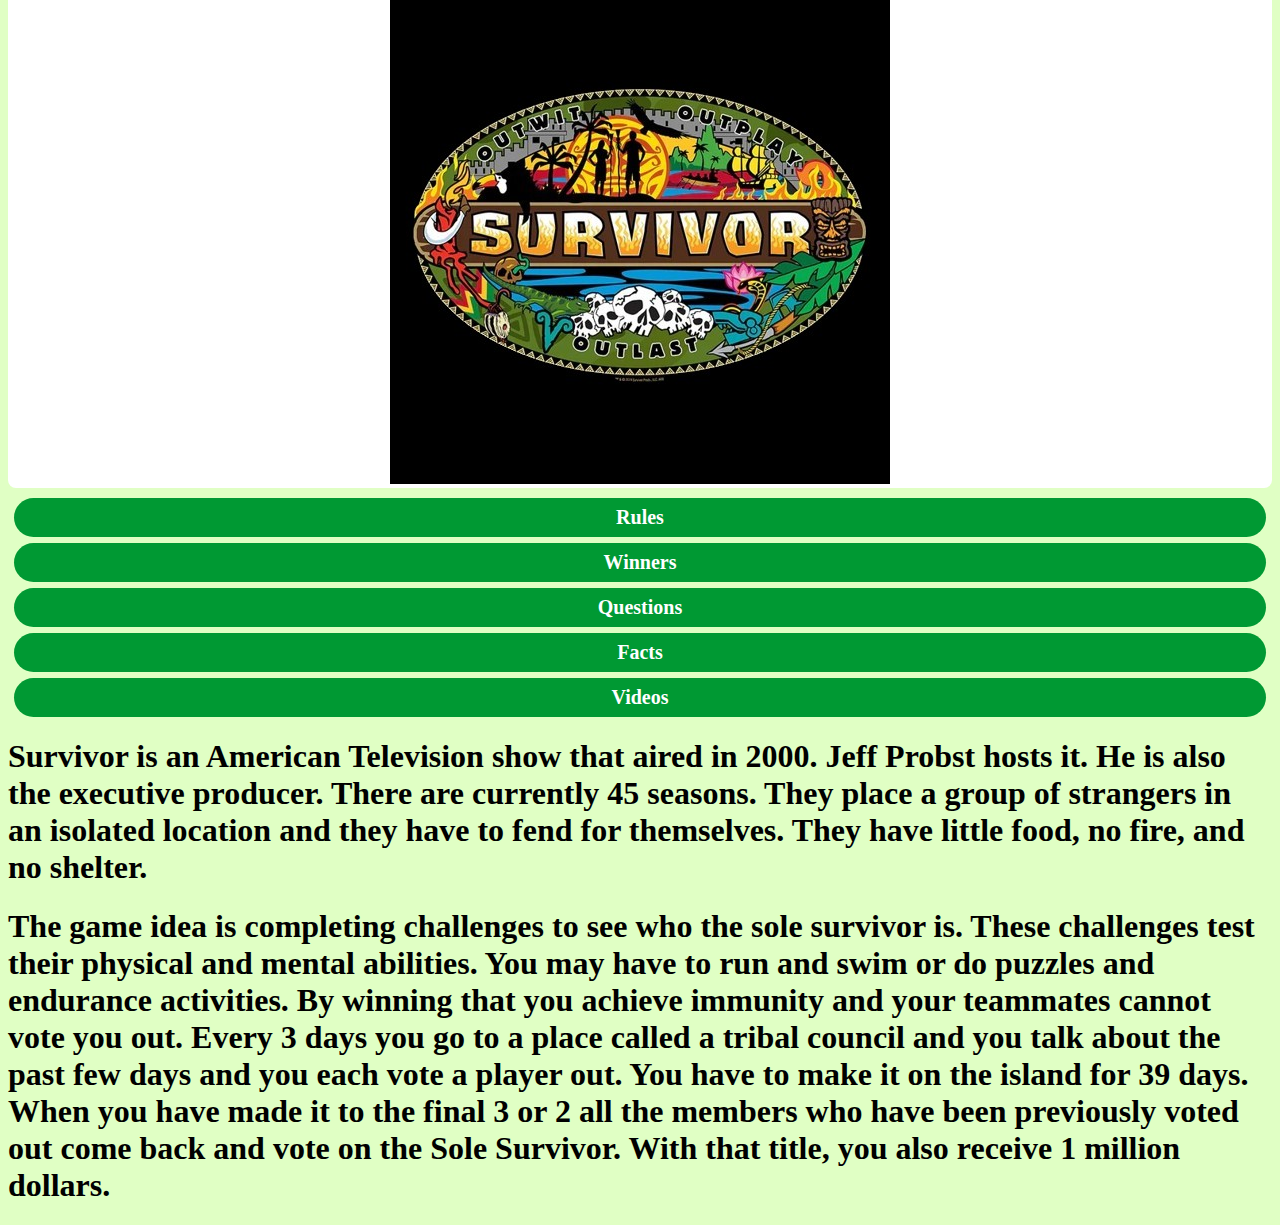
<file: index.html>
<!DOCTYPE html>
<html lang="en">
<head>
	<link rel="stylesheet" href="css/final.css">
	<title>Survior</title>
	<meta charset="utf-8">
	<meta name="viewport" content="width=device-width, initial-scale=1">
</head>
<body>

	<div id="container">
	
	
	<header>
		<img src="images/3.jpg">
		
	</header>

		<nav>
		<ul>
			<li><a href="index.html">Rules</a></li>
			<li><a href="winners.html">Winners </a></li>
			<li><a href="questions.html">Questions</a></li>		
			<li><a href="facts.html">Facts </a></li>
			<li><a href="videos.html">Videos </a></li>
			</ul>
	</nav>
	
	
	<main>
	<h1>Survivor is an American Television show that aired in 2000. Jeff Probst hosts it. He is also the executive producer. There are currently 45 seasons. They place a group of strangers in an isolated location and they have to fend for themselves. They have little food, no fire, and no shelter. 

<h1>The game idea is completing challenges to see who the sole survivor is. These challenges test their physical and mental abilities. You may have to run and swim or do puzzles and endurance activities. By winning that you achieve immunity and your teammates cannot vote you out. Every 3 days you go to a place called a tribal council and you talk about the past few days and you each vote a player out. You have to make it on the island for 39 days. When you have made it to the final 3 or 2 all the members who have been previously voted out come back and vote on the Sole Survivor. With that title, you also receive 1 million dollars.

	</main>

	<!-- Use the footer area to add webpage footer content -->
	<footer>
	
	</footer>

	</div>

</body>
</html>
</file>
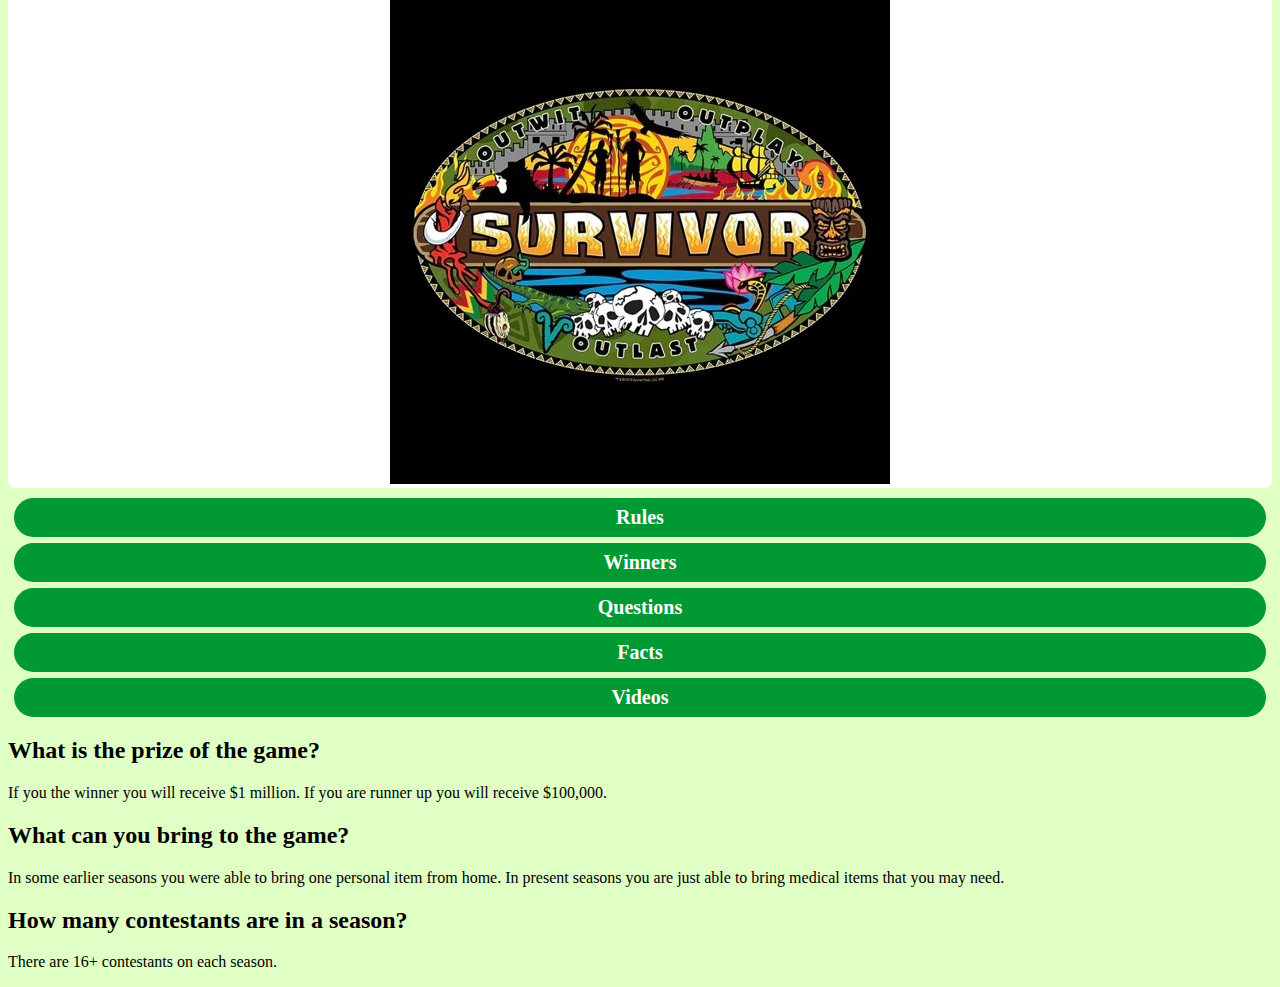
<file: questions.html>
<!DOCTYPE html>
<html lang="en">
<head>
	<link rel="stylesheet" href="css/final.css">
	<title>Survior</title>
	<meta charset="utf-8">
	<meta name="viewport" content="width=device-width, initial-scale=1">
</head>
<body>

	<div id="container">
	
	
	<header>
		<img src="images/3.jpg">
		
	</header>

		<nav>
		<ul>
			<li><a href="index.html">Rules</a></li>
			<li><a href="winners.html">Winners </a></li>
			<li><a href="questions.html">Questions</a></li>		
			<li><a href="facts.html">Facts </a></li>
			<li><a href="videos.html">Videos </a></li>
			</ul>
	</nav>
	
	
	<main>
	
	<h2>What is the prize of the game?</h2>
If you the winner you will receive $1 million. If you are runner up you will receive $100,000.

<h2>What can you bring to the game?</h2>
In some earlier seasons you were able to bring one personal item from home. In present seasons you are just able to bring medical items that you may need. 

<h2>How many contestants are in a season?</h2>
There are 16+ contestants on each season.
	</main>

	<!-- Use the footer area to add webpage footer content -->
	<footer>
	
	</footer>

	</div>

</body>
</html>
</file>
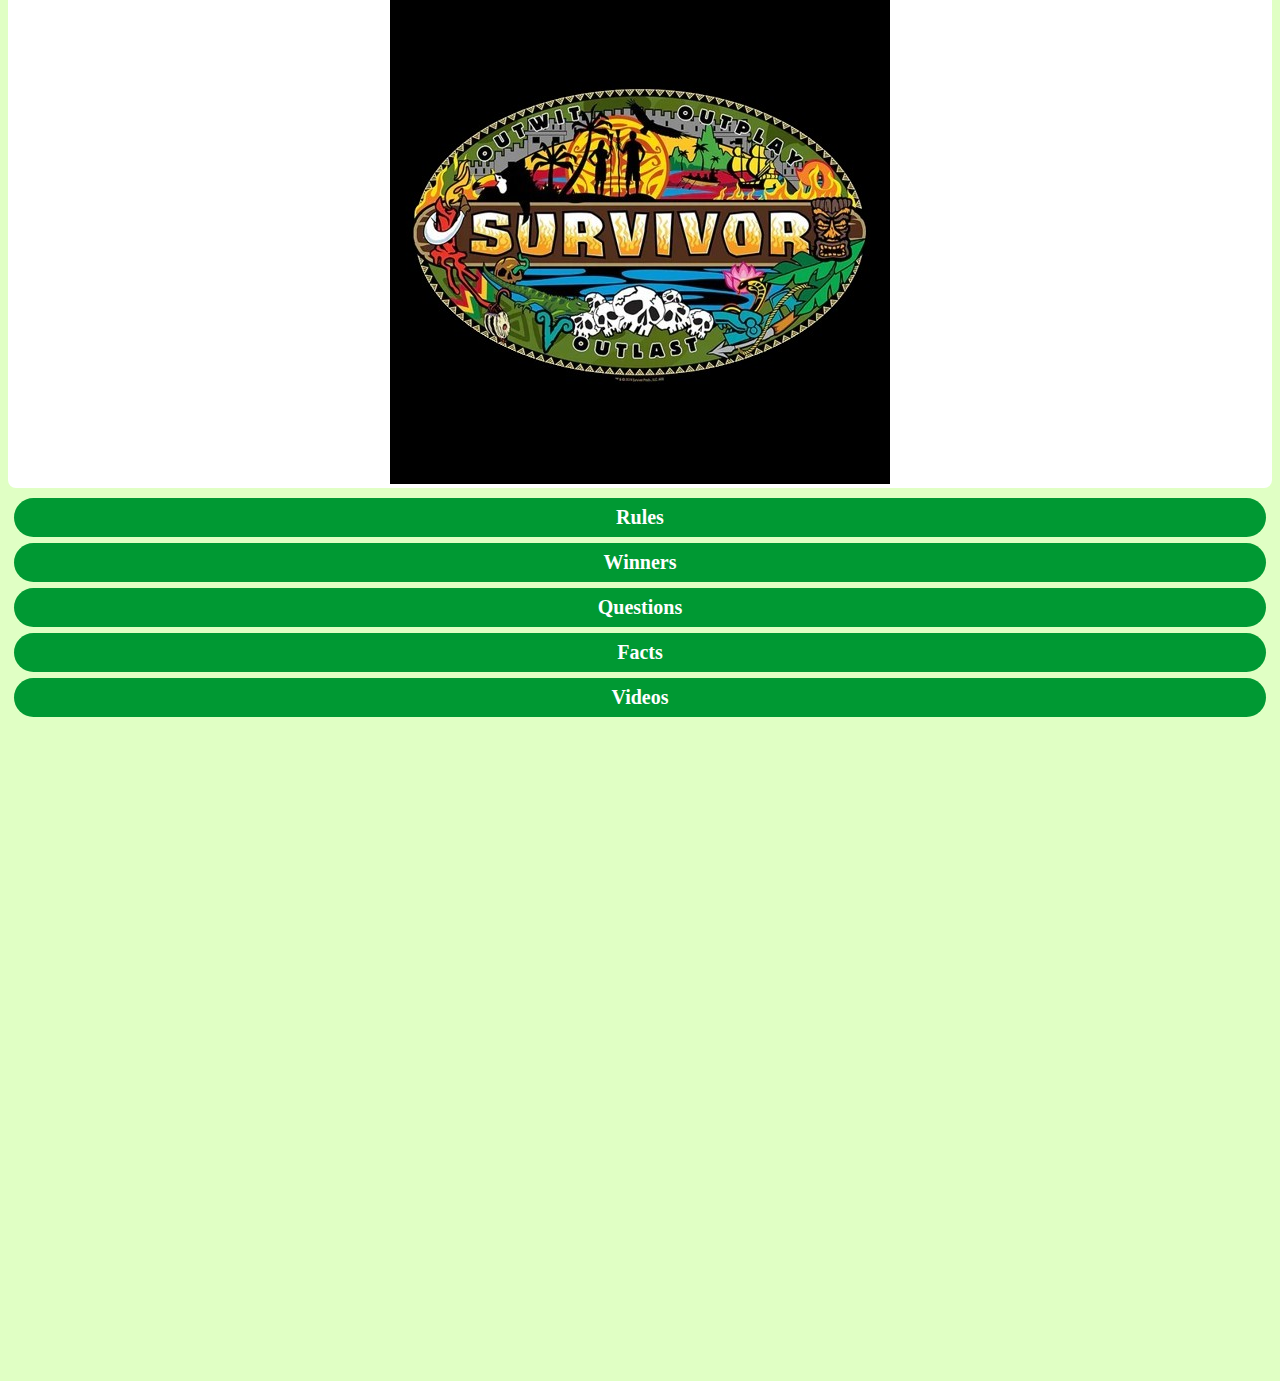
<file: videos.html>
<!DOCTYPE html>
<html lang="en">
<head>
	<link rel="stylesheet" href="css/final.css">
	<title>Survior</title>
	<meta charset="utf-8">
	<meta name="viewport" content="width=device-width, initial-scale=1">
</head>
<body>

	<div id="container">
	
	
	<header>
		<img src="images/3.jpg">
		
	</header>

		<nav>
		<ul>
			<li><a href="index.html">Rules</a></li>
			<li><a href="winners.html">Winners </a></li>
			<li><a href="questions.html">Questions</a></li>		
			<li><a href="facts.html">Facts </a></li>
			<li><a href="videos.html">Videos </a></li>
			</ul>
	</nav>
	
	
	<main>
	<iframe width="560" height="315" src="https://www.youtube.com/embed/zQm-McdW_KQ?si=fY13Pz_coV-0qTBR" title="YouTube video player" frameborder="0" allow="accelerometer; autoplay; clipboard-write; encrypted-media; gyroscope; picture-in-picture; web-share" allowfullscreen></iframe>
	
	<iframe width="560" height="315" src="https://www.youtube.com/embed/chy84PQiajE?si=MGoMJXG08Z5APj42" title="YouTube video player" frameborder="0" allow="accelerometer; autoplay; clipboard-write; encrypted-media; gyroscope; picture-in-picture; web-share" allowfullscreen></iframe>
	<iframe width="560" height="315" src="https://www.youtube.com/embed/g9m5KTzaafo?si=7MYz-ymlu2zVImEU" title="YouTube video player" frameborder="0" allow="accelerometer; autoplay; clipboard-write; encrypted-media; gyroscope; picture-in-picture; web-share" allowfullscreen></iframe>
	<iframe width="560" height="315" src="https://www.youtube.com/embed/3rPnIc-afKU?si=eXsDP73iYBUKuCqi" title="YouTube video player" frameborder="0" allow="accelerometer; autoplay; clipboard-write; encrypted-media; gyroscope; picture-in-picture; web-share" allowfullscreen></iframe>
	
	</main>

	<!-- Use the footer area to add webpage footer content -->
	<footer>
	
	</footer>

	</div>

</body>
</html>
</file>
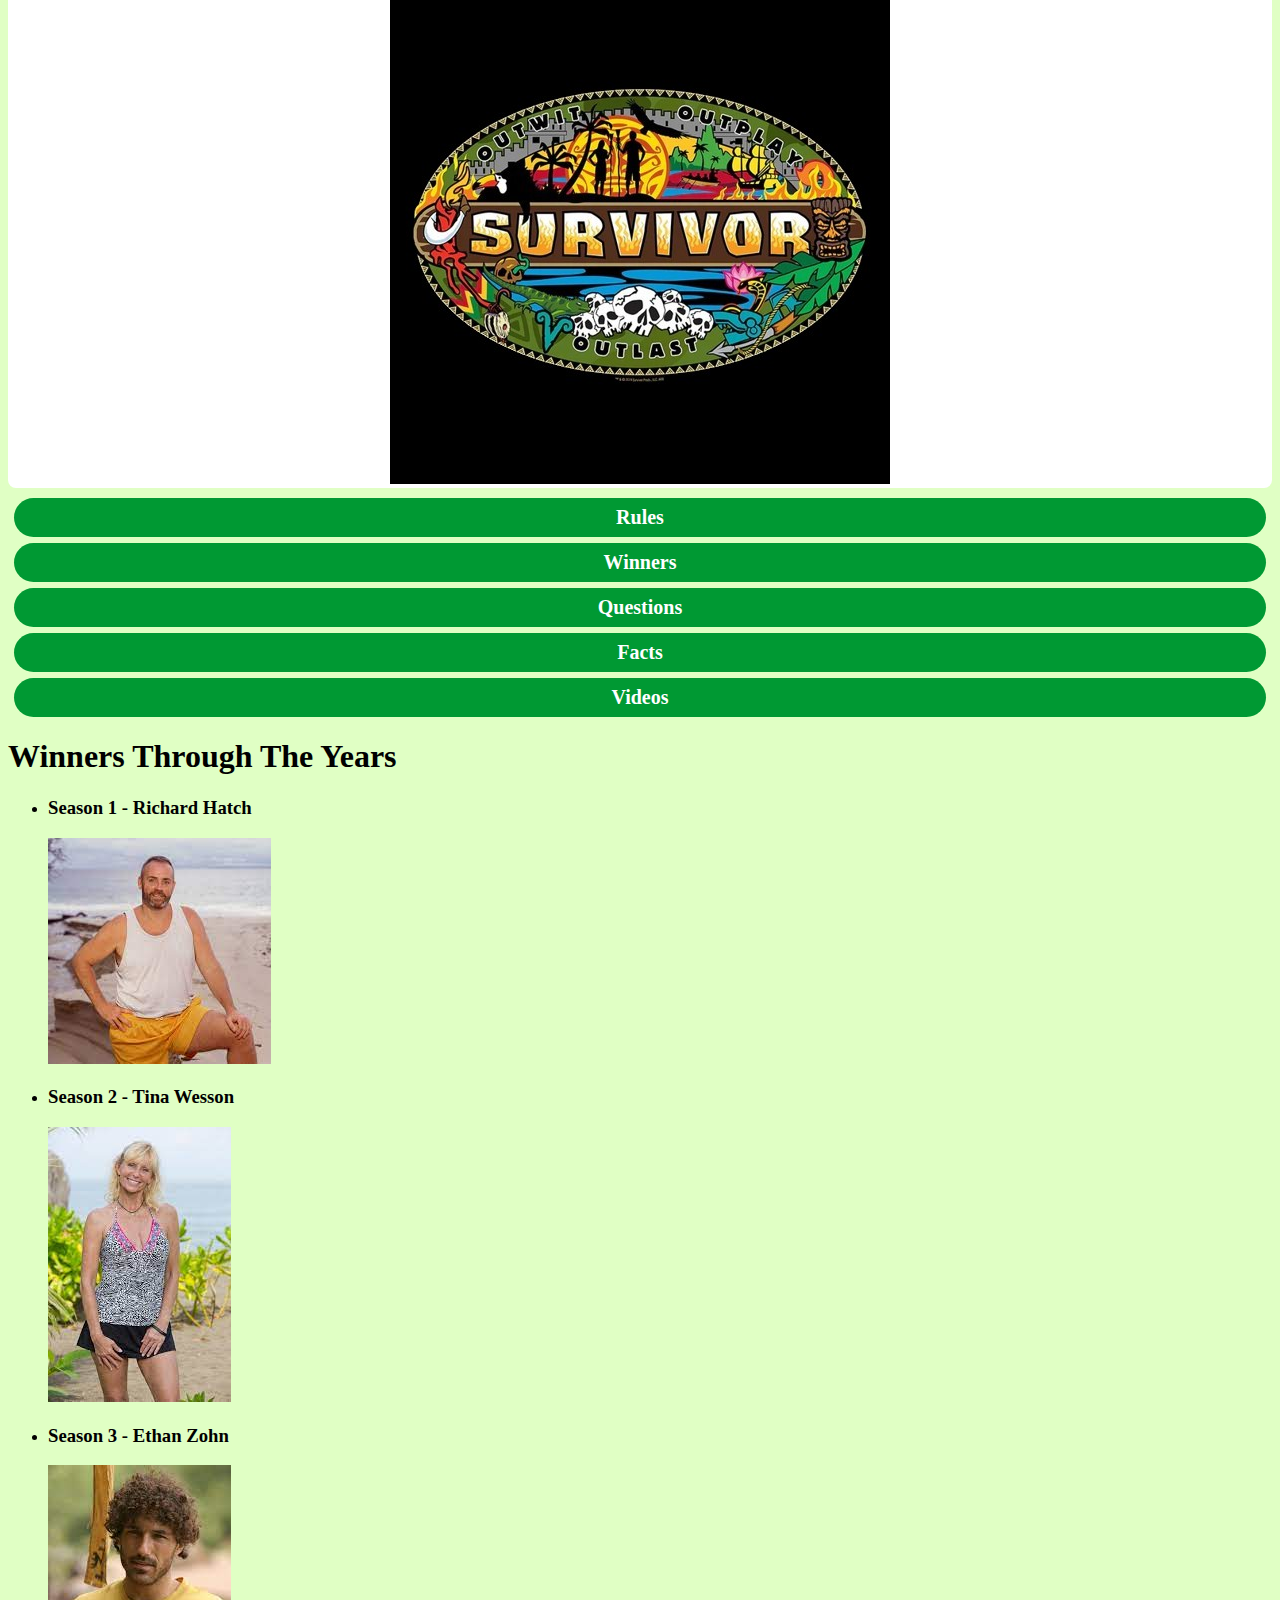
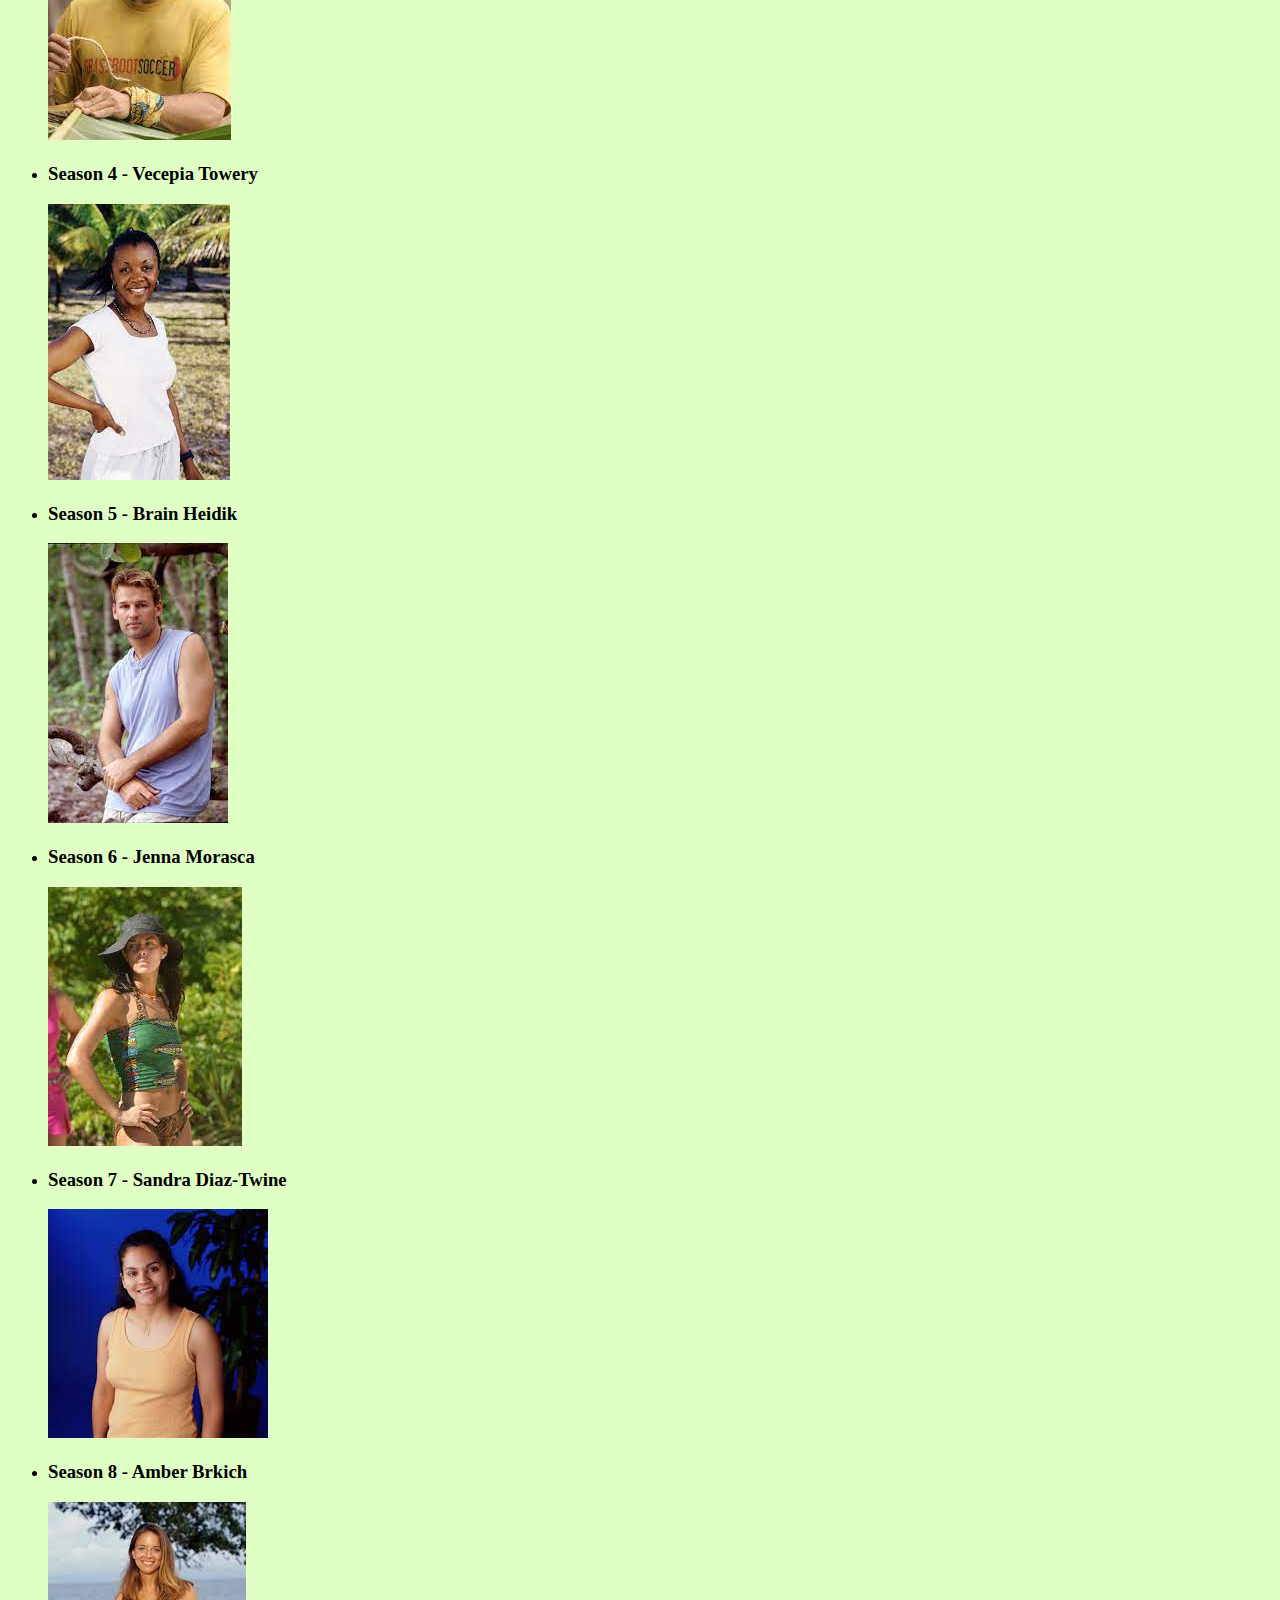
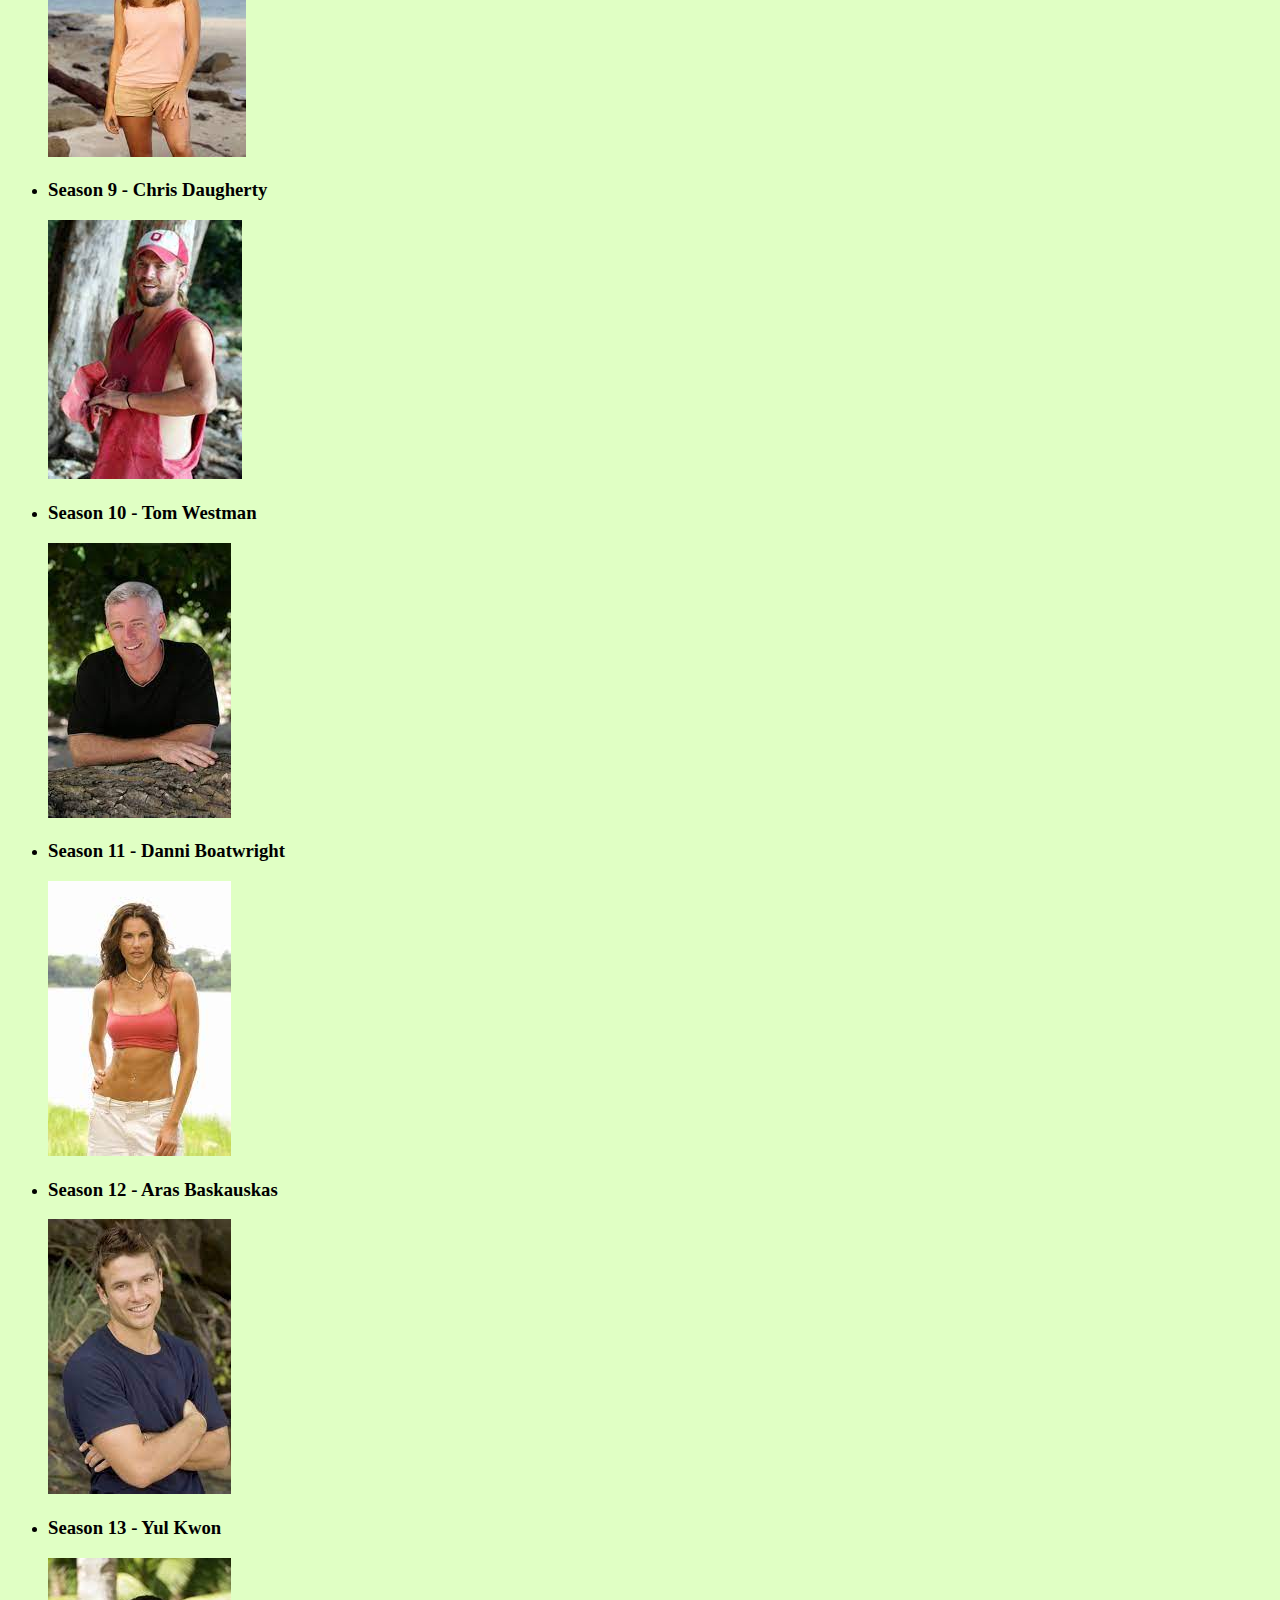
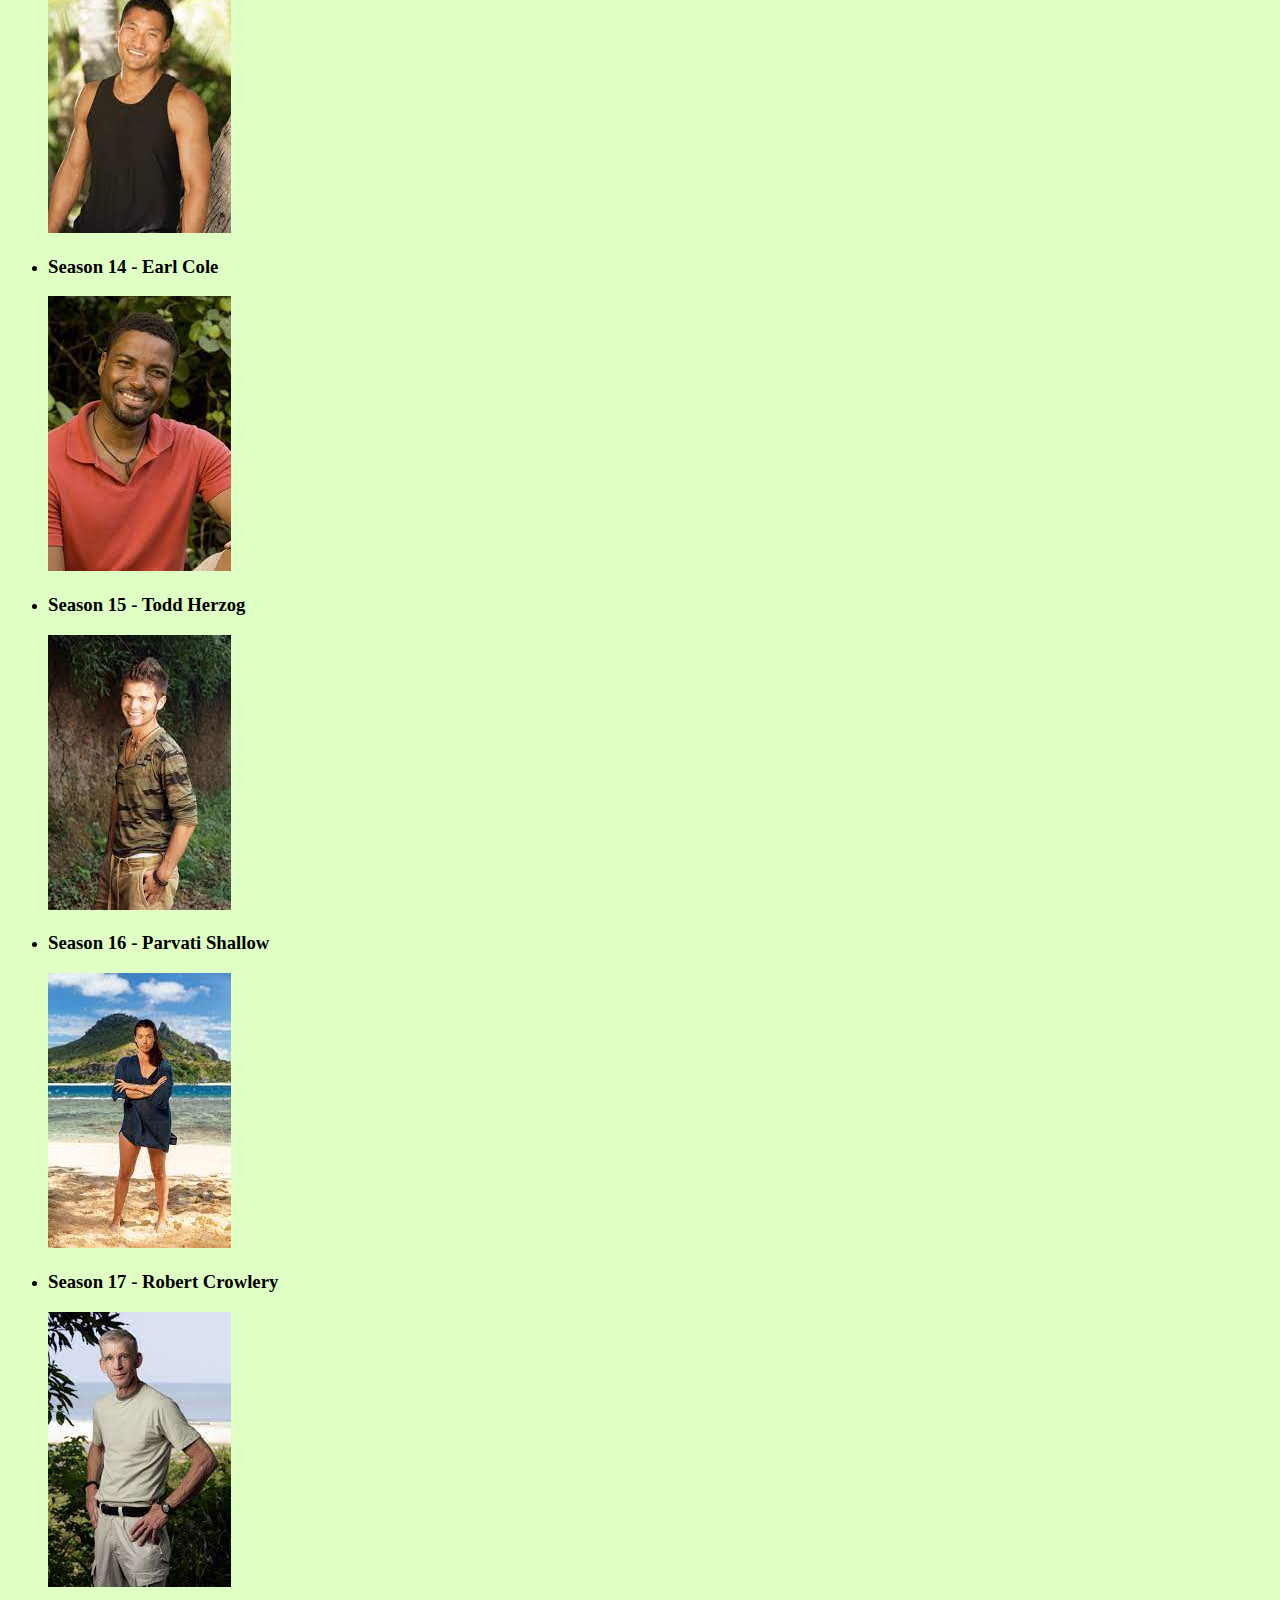
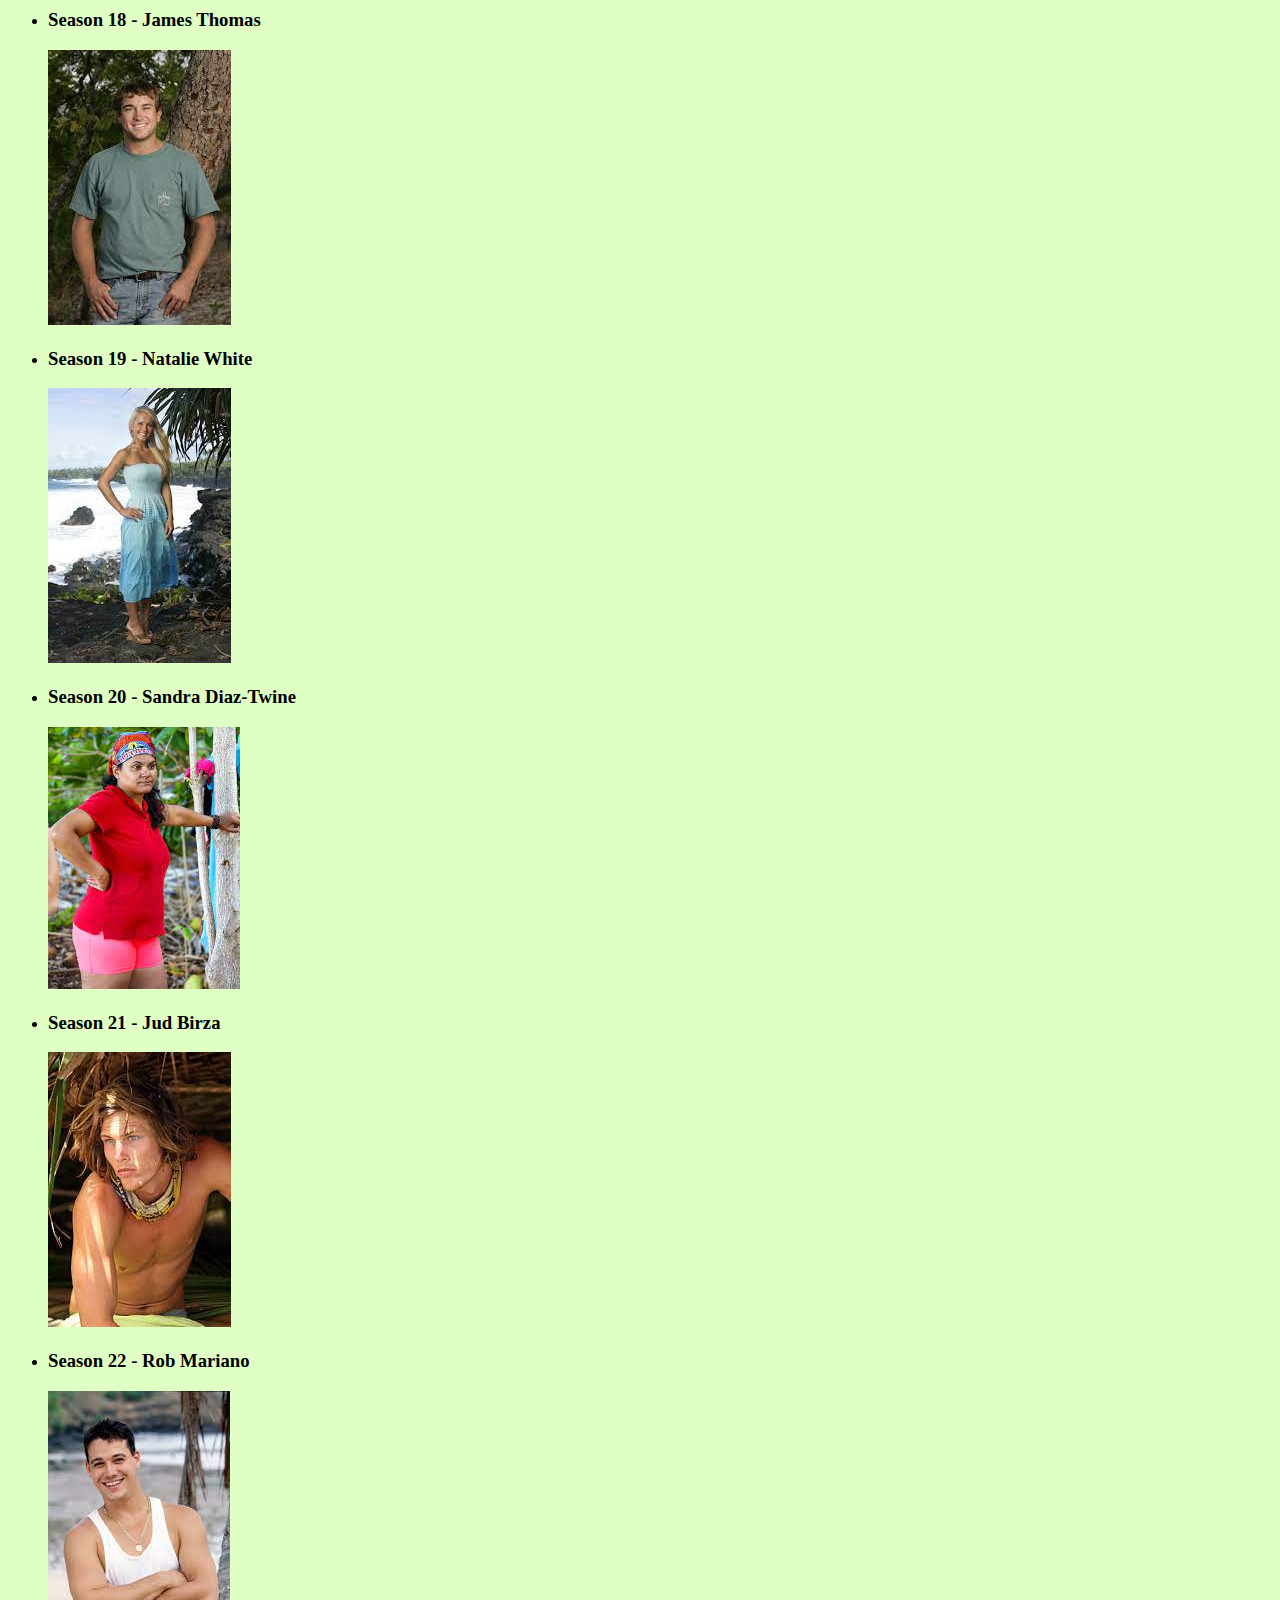
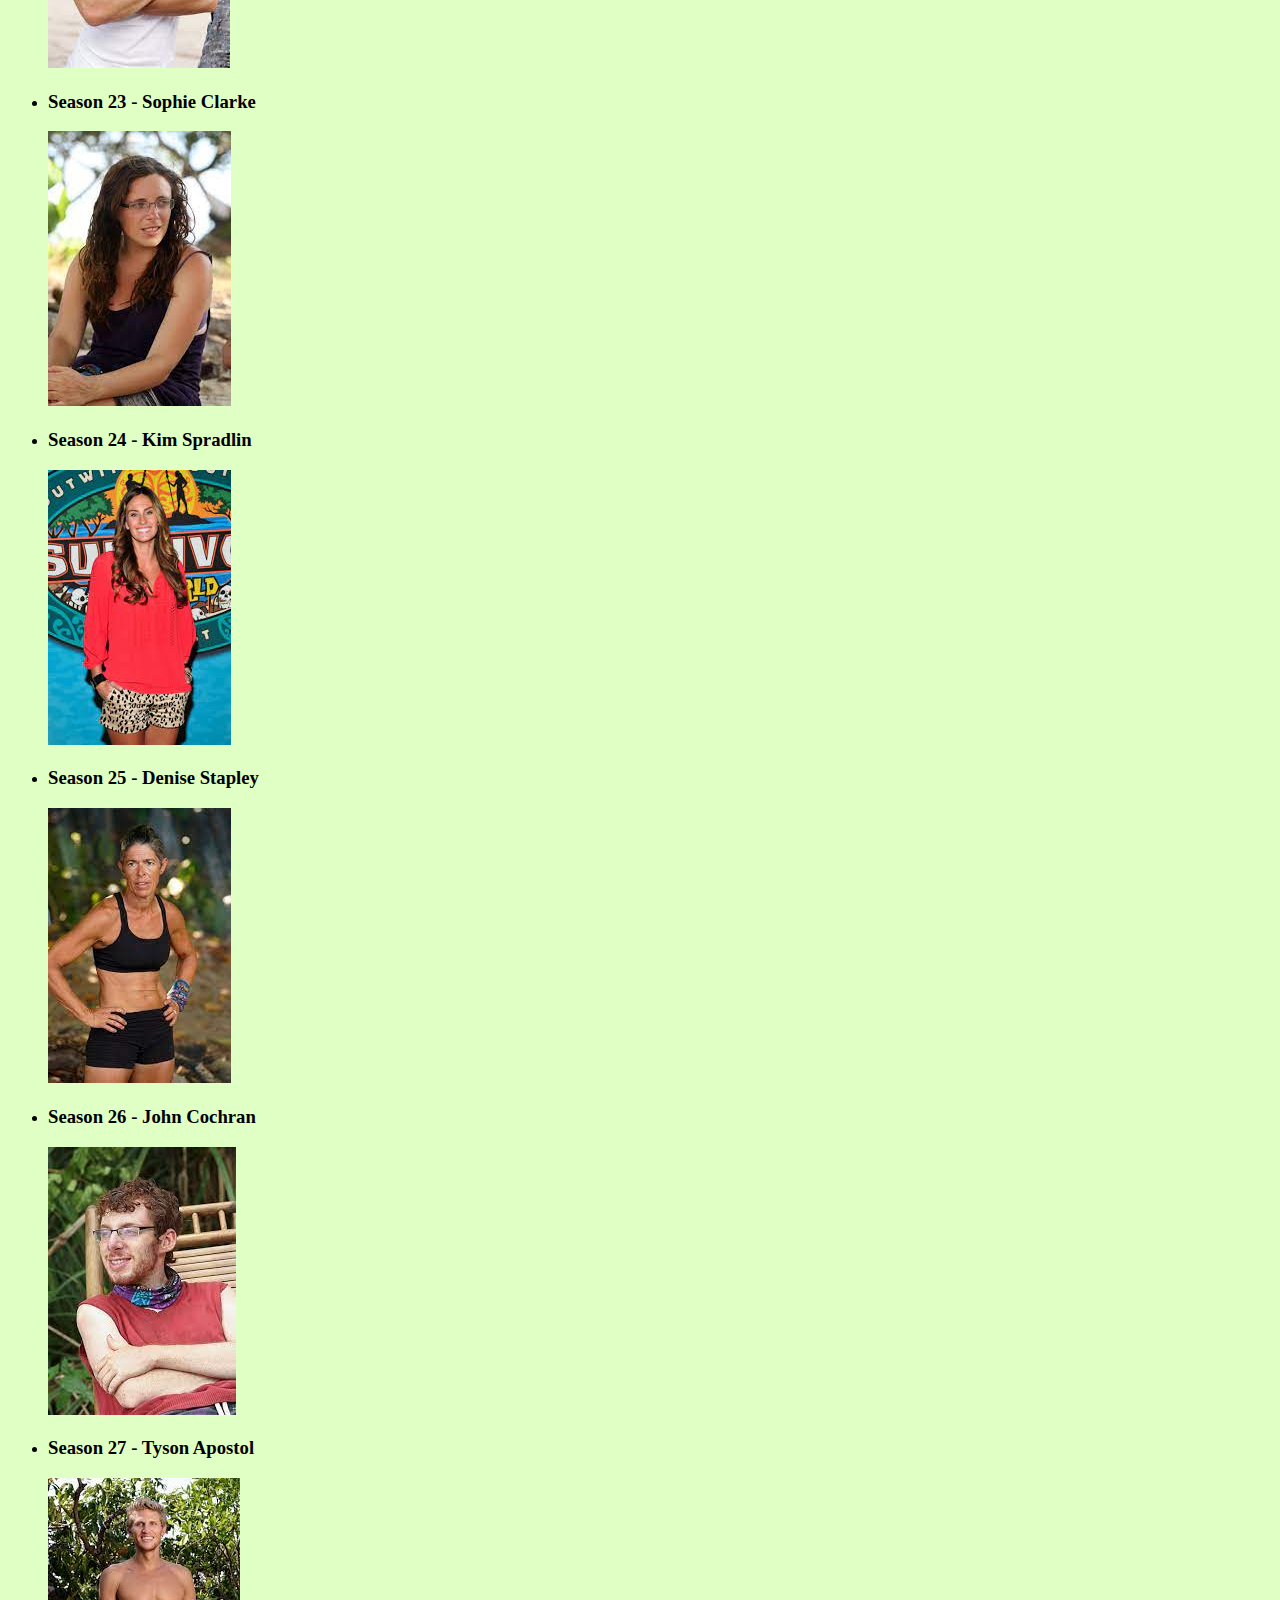
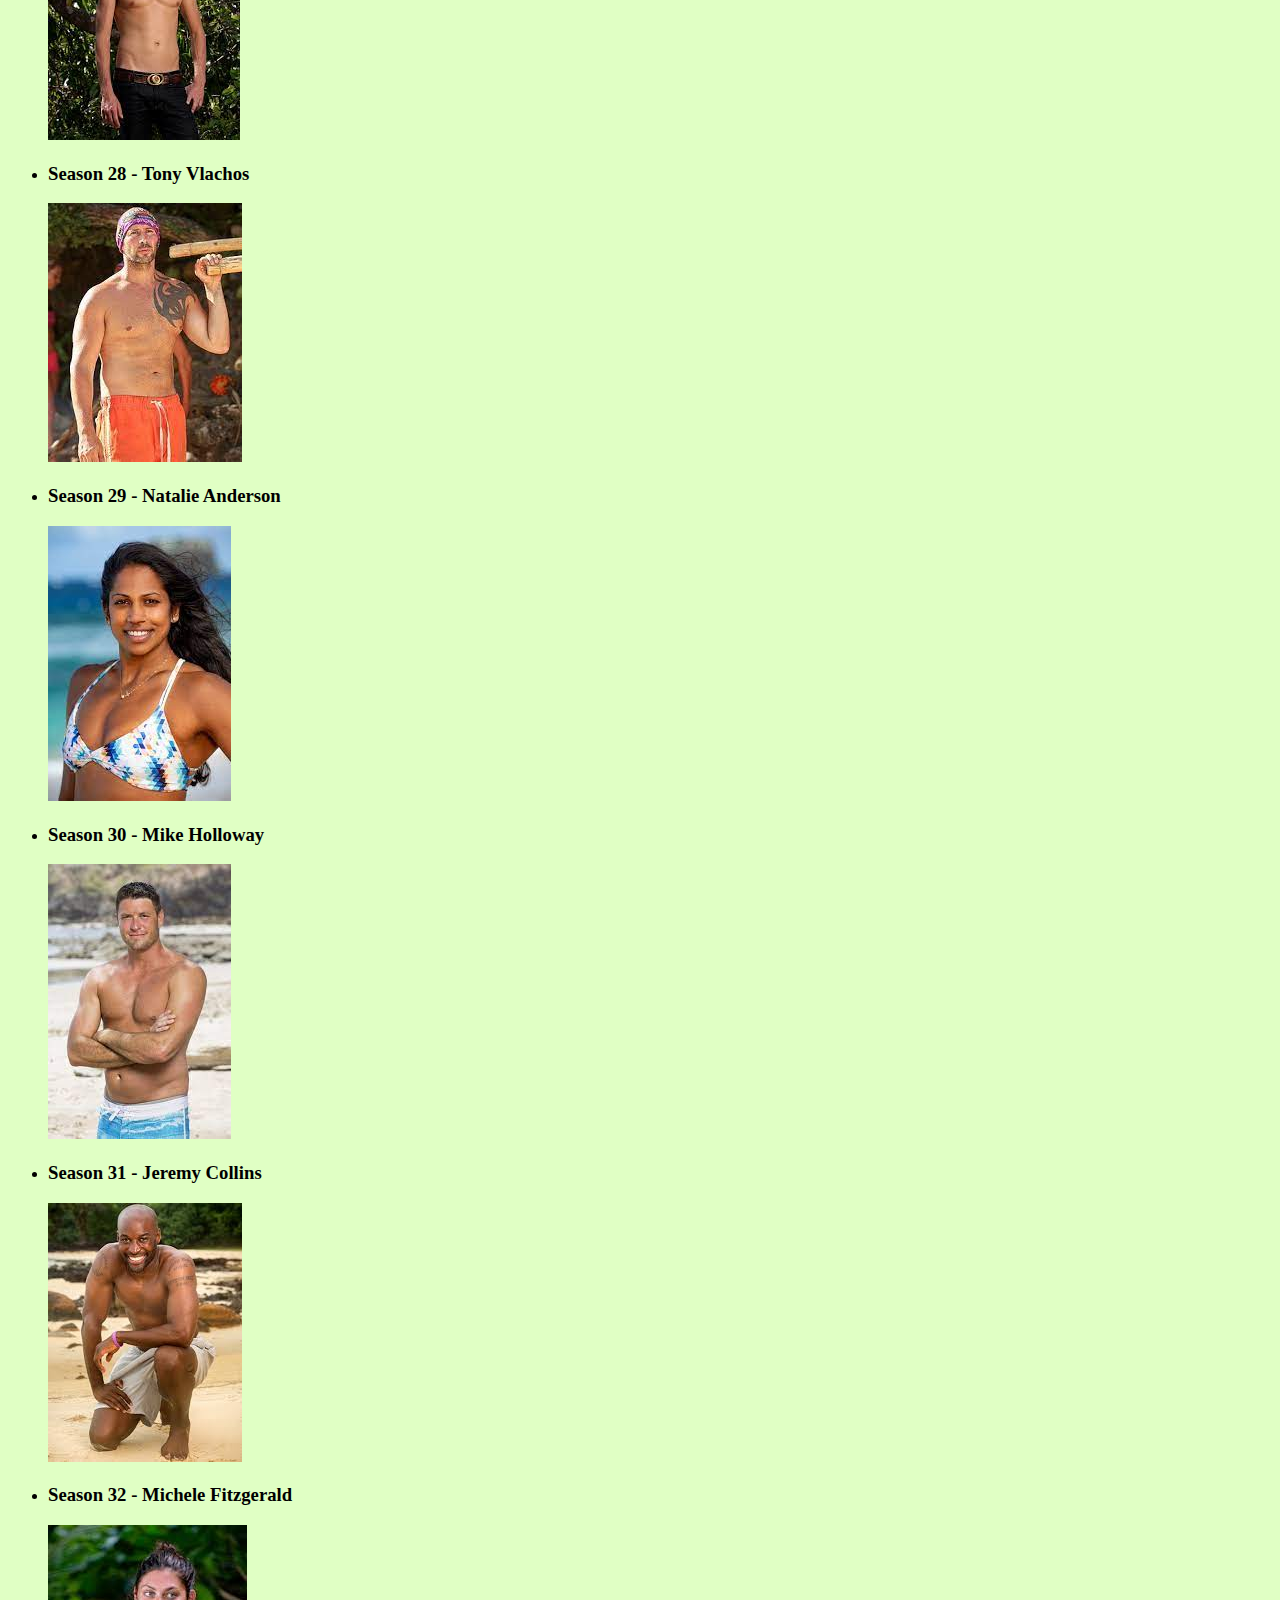
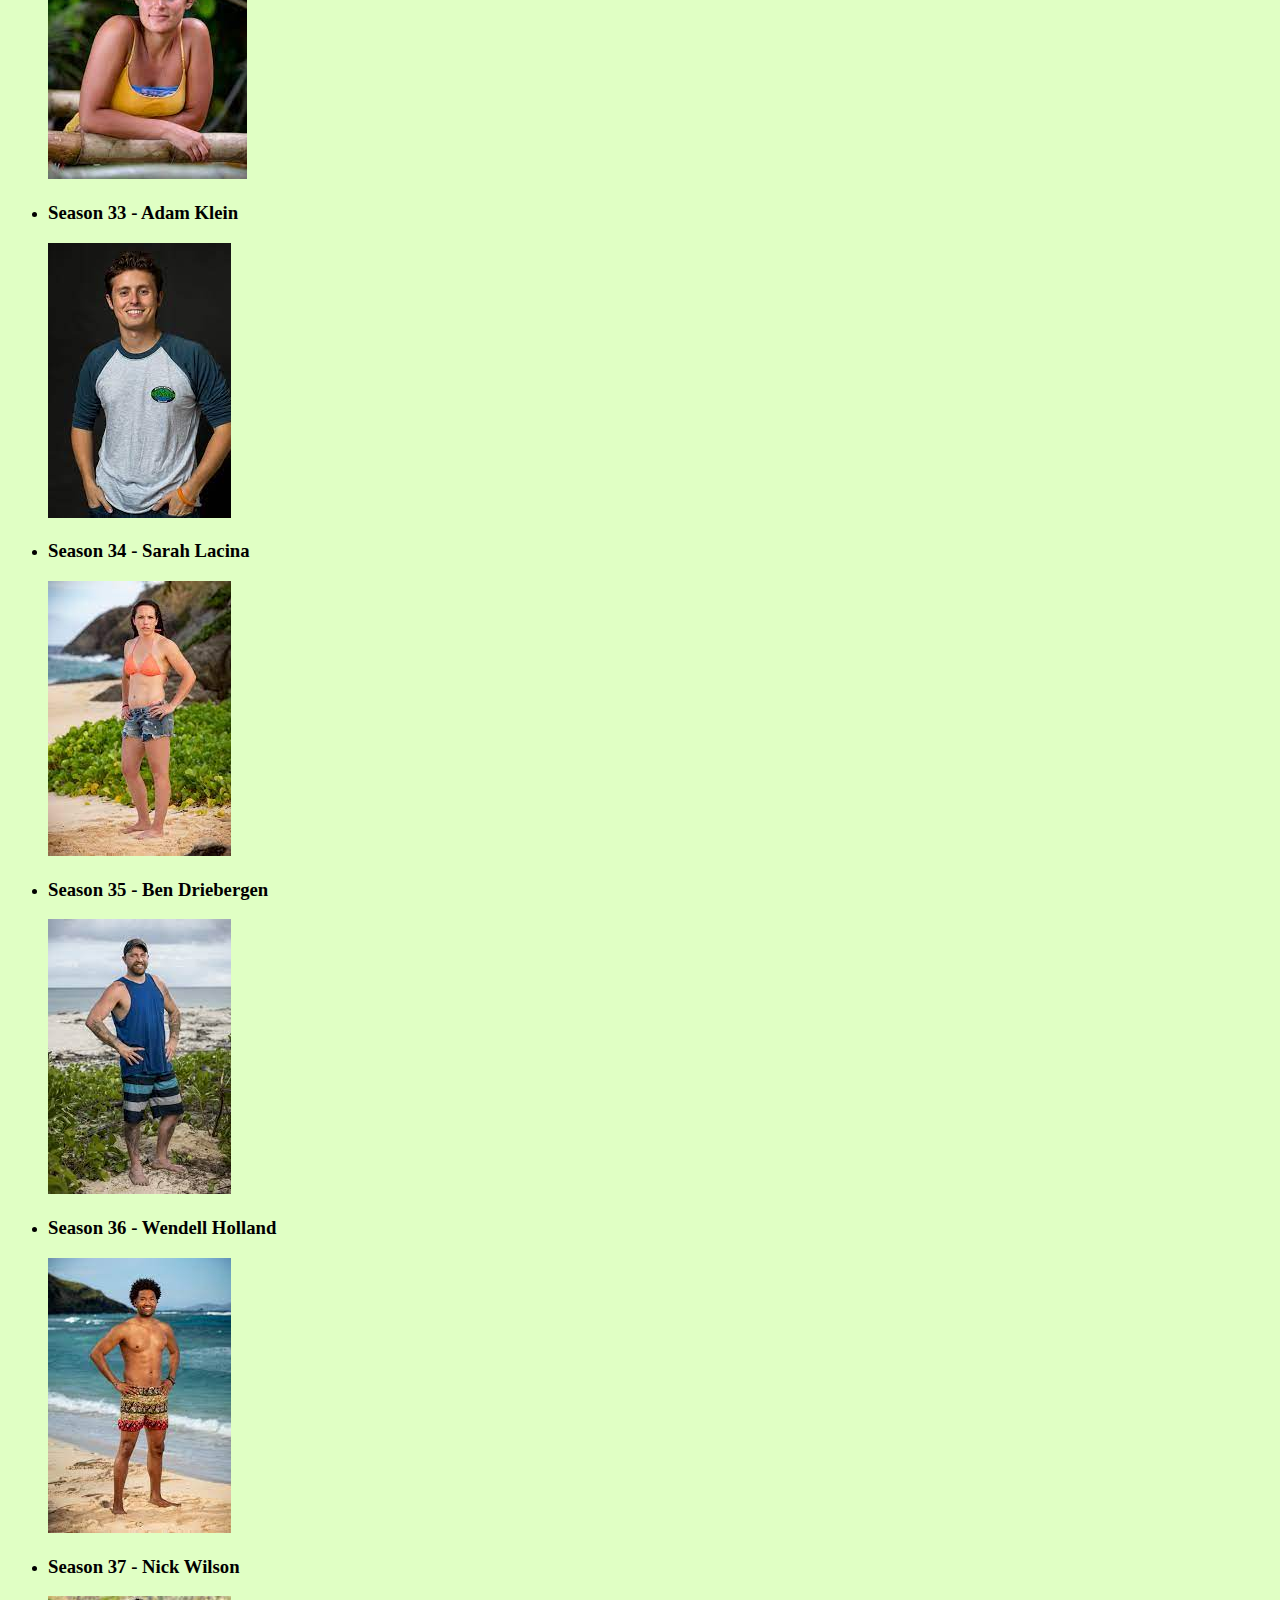
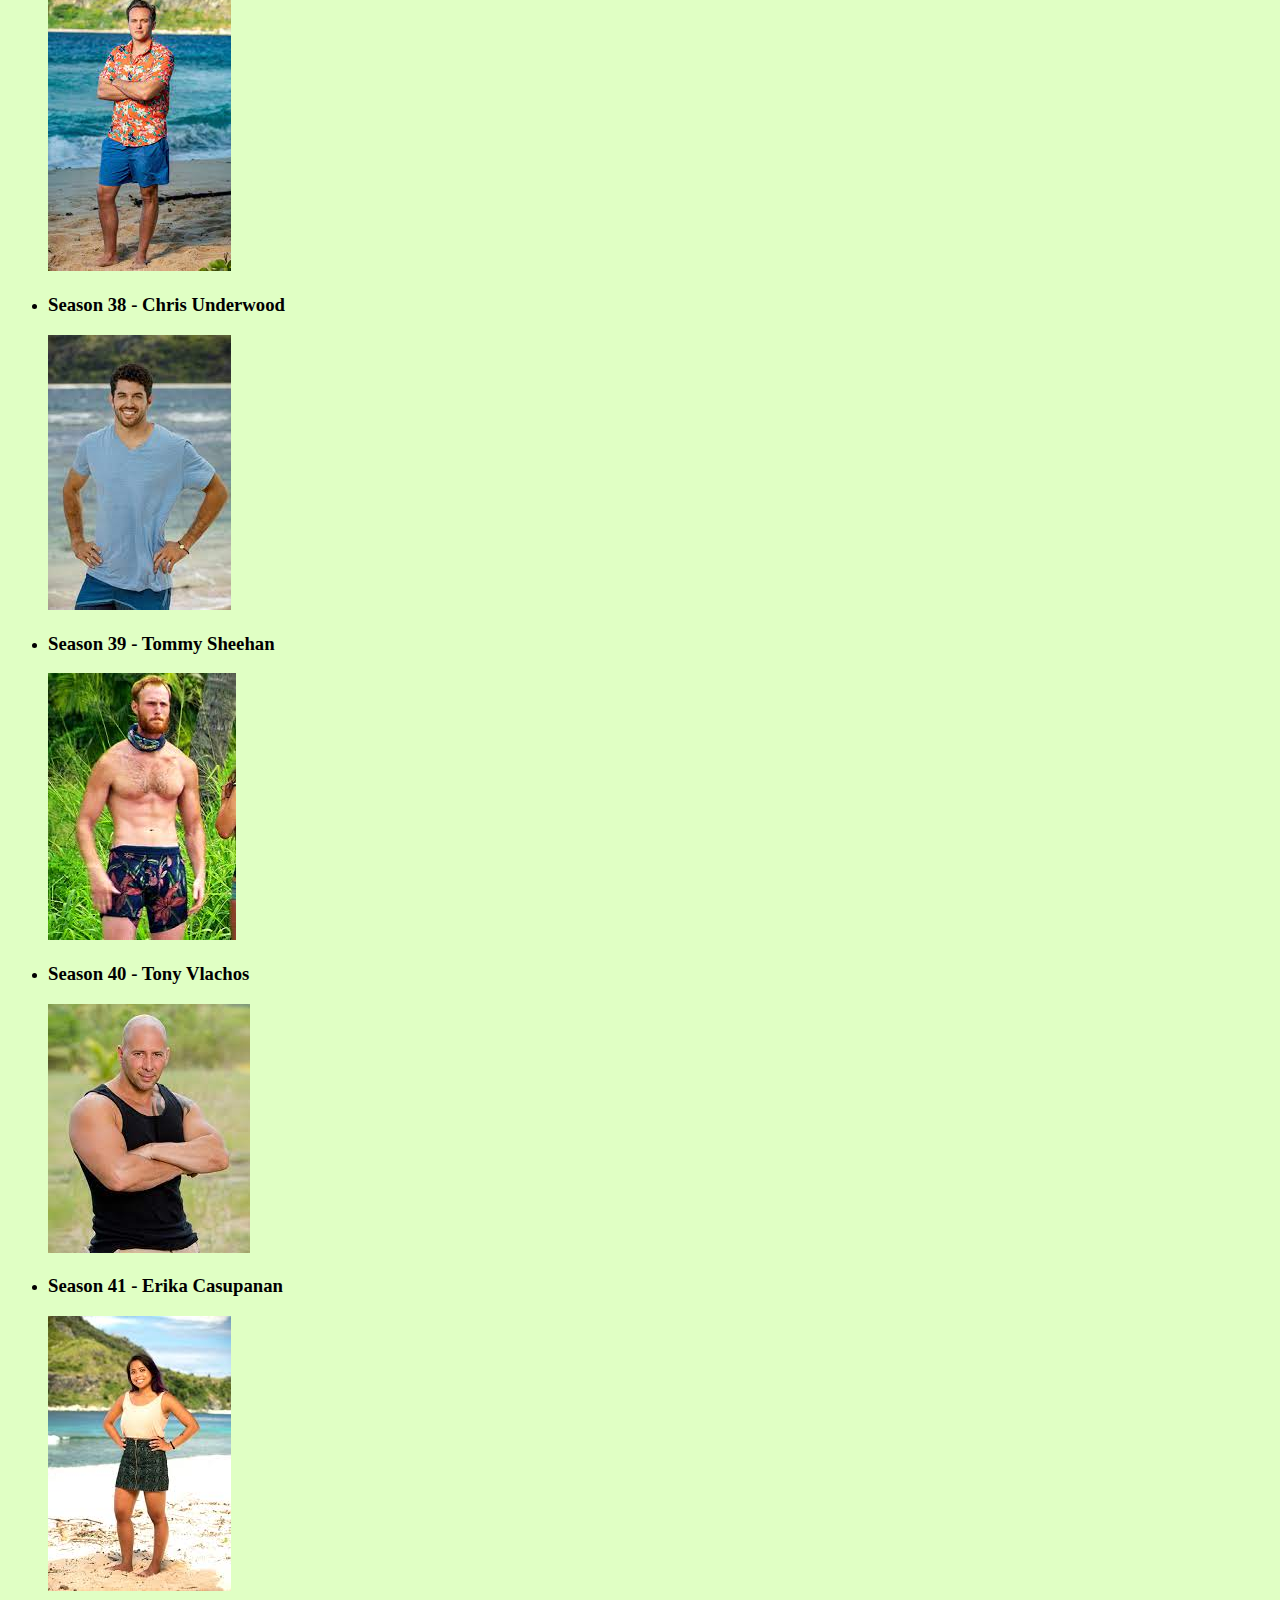
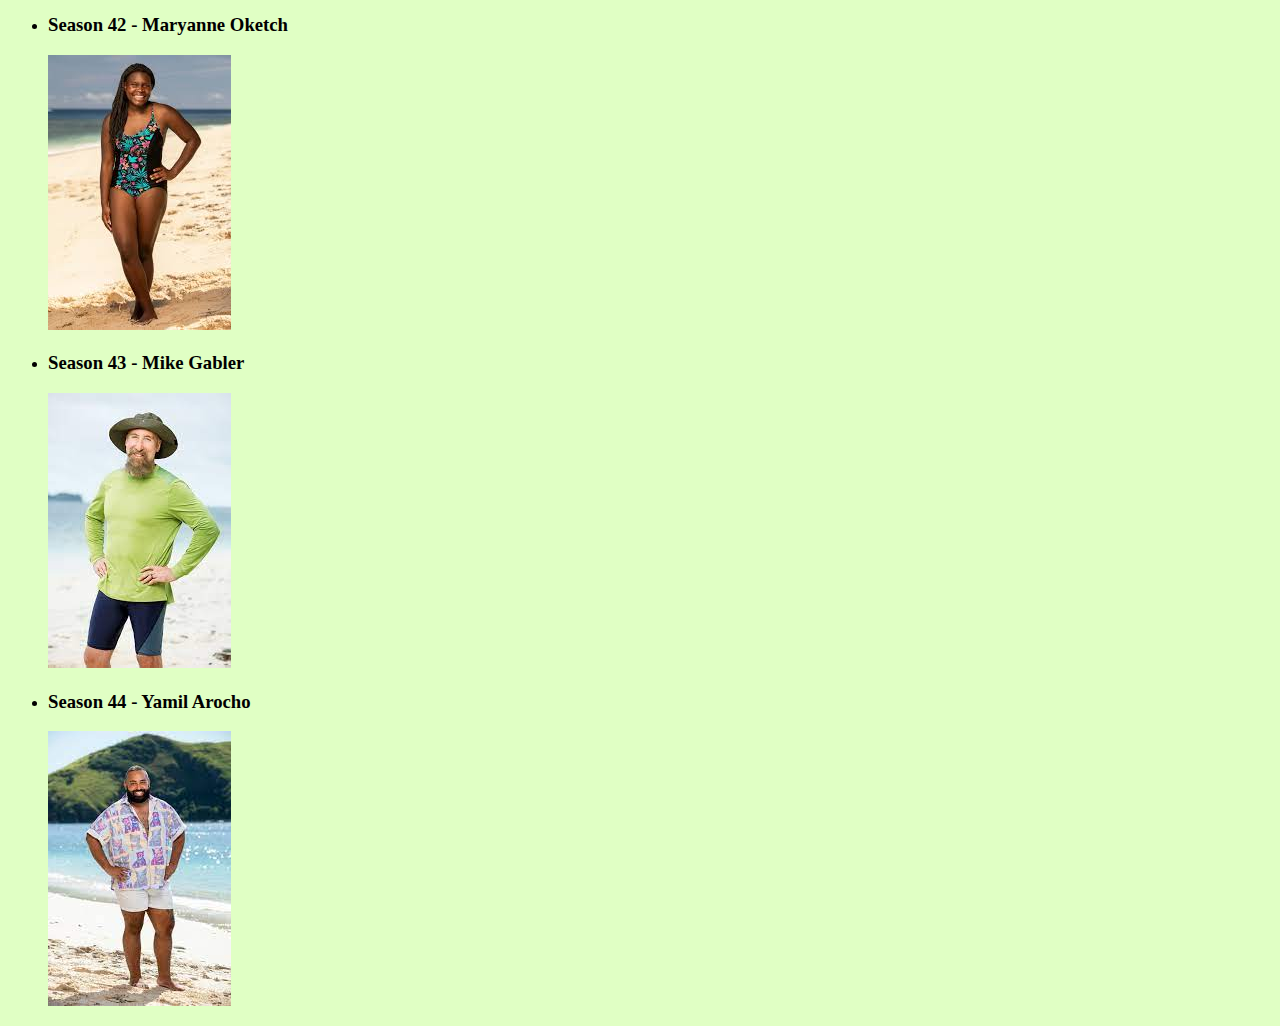
<file: winners.html>
<!DOCTYPE html>
<html lang="en">
<head>
	<link rel="stylesheet" href="css/final.css">
	<title>Survior</title>
	<meta charset="utf-8">
	<meta name="viewport" content="width=device-width, initial-scale=1">
</head>
<body>

	<div id="container">
	
	
	<header>
		<img src="images/3.jpg">
		
	</header>

		<nav>
		<ul>
			<li><a href="index.html">Rules</a></li>
			<li><a href="winners.html">Winners </a></li>
			<li><a href="questions.html">Questions</a></li>		
			<li><a href="facts.html">Facts </a></li>
			<li><a href="videos.html">Videos </a></li>
			</ul>
	</nav>
	
	
	<main>
	
	<h1> Winners Through The Years</h1>
	<ul>
		<li><h3>Season 1 - Richard Hatch</li>
		<img src="images/s1.jpg">
		<li><h3>Season 2 - Tina Wesson</li>
		<img src="images/s2.jpg">
		<li><h3>Season 3 - Ethan Zohn</li>
		<img src="images/s3.jpg">
		<li><h3>Season 4 - Vecepia Towery</li>
		<img src="images/s4.jpg">
		<li><h3>Season 5 - Brain Heidik</li>
		<img src="images/s5.jpg">
		<li><h3>Season 6 - Jenna Morasca</li>
		<img src="images/s6.jpg">
		<li><h3>Season 7 - Sandra Diaz-Twine</li>
		<img src="images/s7.jpg">
		<li><h3>Season 8 - Amber Brkich</li>
		<img src="images/s8.jpg">
		<li><h3>Season 9 - Chris Daugherty</li>
		<img src="images/s9.jpg">
		<li><h3>Season 10 - Tom Westman</li>
		<img src="images/s10.jpg">
		<li><h3>Season 11 - Danni Boatwright</li>
		<img src="images/s11.jpg">
		<li><h3>Season 12 - Aras Baskauskas </li>
		<img src="images/s12.jpg">
		<li><h3>Season 13 - Yul Kwon</li>
		<img src="images/s13.jpg">
		<li><h3>Season 14 - Earl Cole</li>
		<img src="images/s14.jpg">
		<li><h3>Season 15 - Todd Herzog</li>
		<img src="images/s15.jpg">
		<li><h3>Season 16 - Parvati Shallow</li>
		<img src="images/s16.jpg">
		<li><h3>Season 17 - Robert Crowlery</li>
		<img src="images/s17.jpg">
		<li><h3>Season 18 - James Thomas </li>
		<img src="images/s18.jpg">
		<li><h3>Season 19 - Natalie White </li>
		<img src="images/s19.jpg">
		<li><h3>Season 20 - Sandra Diaz-Twine </li>
		<img src="images/s20.jpg">
		<li><h3>Season 21 - Jud Birza</li>
		<img src="images/s21.jpg">
		<li><h3>Season 22 - Rob Mariano </li>
		<img src="images/s22.jpg">
		<li><h3>Season 23 - Sophie Clarke</li>
		<img src="images/s23.jpg">
		<li><h3>Season 24 - Kim Spradlin</li>
		<img src="images/s24.jpg">
		<li><h3>Season 25 - Denise Stapley</li>
		<img src="images/s25.jpg">
		<li><h3>Season 26 - John Cochran </li>
		<img src="images/s26.jpg">
		<li><h3>Season 27 - Tyson Apostol</li>
		<img src="images/s27.jpg">
		<li><h3>Season 28 - Tony Vlachos</li>
		<img src="images/s28.jpg">
		<li><h3>Season 29 - Natalie Anderson</li>
		<img src="images/s29.jpg">
		<li><h3>Season 30 - Mike Holloway</li>
		<img src="images/s30.jpg">
		<li><h3>Season 31 - Jeremy Collins</li>
		<img src="images/s31.jpg">
		<li><h3>Season 32 - Michele Fitzgerald</li>
		<img src="images/s32.jpg">
		<li><h3>Season 33 - Adam Klein</li>
		<img src="images/s33.jpg">
		<li><h3>Season 34 - Sarah Lacina</li>
		<img src="images/s34.jpg">
		<li><h3>Season 35 - Ben Driebergen</li>
		<img src="images/s35.jpg">
		<li><h3>Season 36 - Wendell Holland </li>
		<img src="images/s36.jpg">
		<li><h3>Season 37 - Nick Wilson</li>
		<img src="images/s37.jpg">
		<li><h3>Season 38 - Chris Underwood</li>
		<img src="images/s38.jpg">
		<li><h3>Season 39 - Tommy Sheehan</li>
		<img src="images/s39.jpg">
		<li><h3>Season 40 - Tony Vlachos</li>
		<img src="images/s40.jpg">
		<li><h3>Season 41 - Erika Casupanan</li>
		<img src="images/s41.jpg">
		<li><h3>Season 42 - Maryanne Oketch</li>
		<img src="images/s42.jpg">
		<li><h3>Season 43 - Mike Gabler</li>
		<img src="images/s43.jpg">
		<li><h3>Season 44 - Yamil Arocho</li>
		<img src="images/s44.jpg">
			
</ul>
	
	</main>

	<!-- Use the footer area to add webpage footer content -->
	<footer>
	
	</footer>

	</div>

</body>
</html>
</file>
<file: css/final.css>
/* Style sheet created by: Ellie Babcock 10/31/23 */

/* Style for body specifies a background color */
body {
	background-color: #E0FFC4;
}

nav ul {
	padding: 0;
	margin-top: 0.5em;
	margin-bottom: 0.5em;
}

nav li{
	background-color: #009933;
	border-radius: 2em;
	list-style-type: none;
	margin: 0.3em;
	padding: 0.4em;
}
nav li a {
	color: #FFFFFF;
	text-decoration: none;
}
nav {
	font-family: Georgia, "Times New Roman" , serif;
	font-size: 1.25em;
	font-weight: bold;
	text-align: center;
}
header {
	margin-top: 0.2em;
	background-color: #FFFFFF;
	border-radius: 0.5em;
	text-align: center;
	margin-top: -1.5em;
}
</file>
